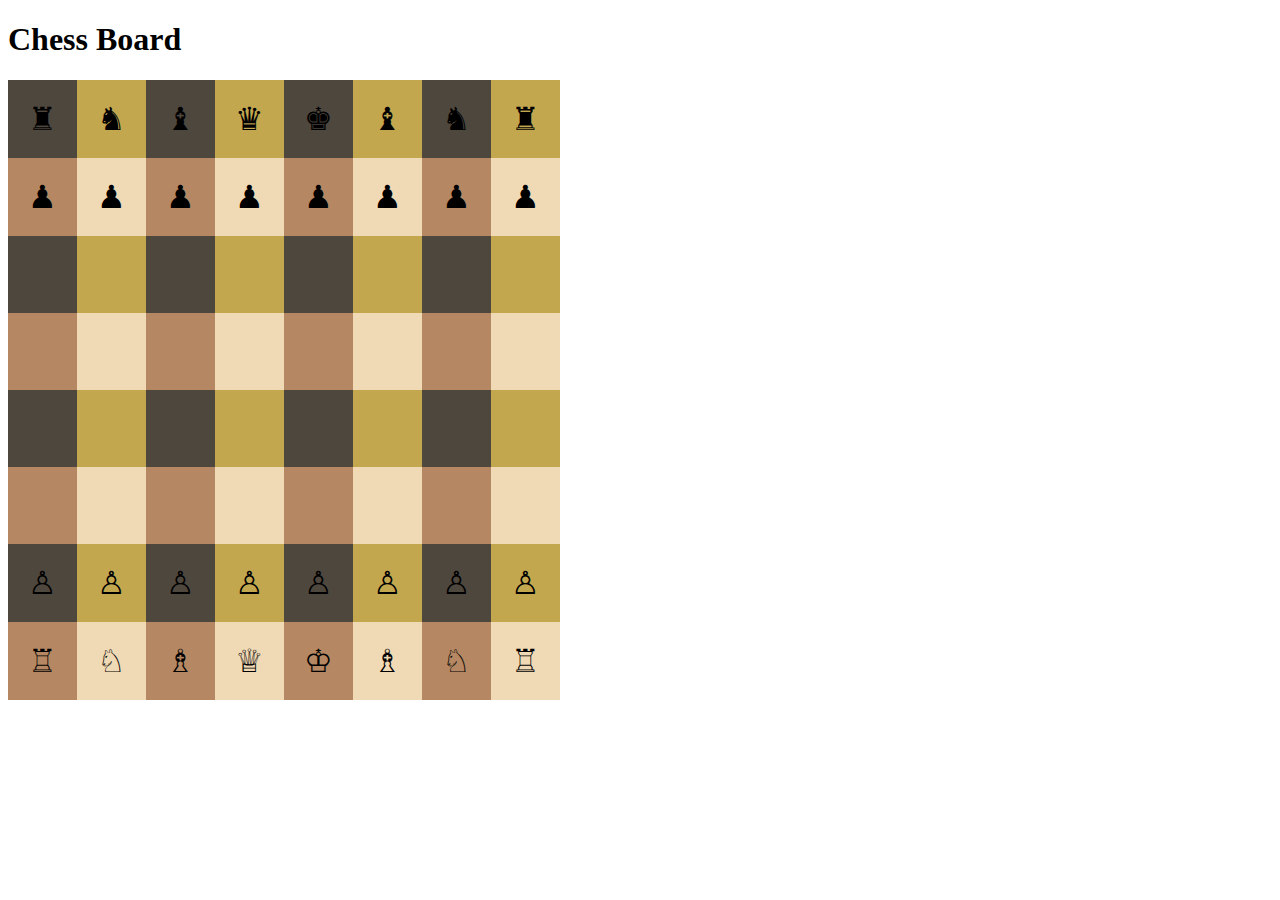
<file: chess.html>
<!DOCTYPE html>
<html lang="en">
<head>
    <meta charset="UTF-8">
    <meta name="viewport" content="width=device-width, initial-scale=1.0">
    <title>Chess Board</title>
</head>
<body>
    <h1>Chess Board</h1>
    
    <table boarder="1" cellpadding="20" cellspacing="0">
        <!-- Row 8 (Black back row) -->
        <tr>
            <td style="background-color: #4e473e; text-align: center; font-size: 32px;">♜</td>
            <td style="background-color: #c3a74f; text-align: center; font-size: 32px;">♞</td>
            <td style="background-color: #4e473e; text-align: center; font-size: 32px;">♝</td>
            <td style="background-color: #c3a74f; text-align: center; font-size: 32px;">♛</td>
            <td style="background-color: #4e473e; text-align: center; font-size: 32px;">♚</td>
            <td style="background-color: #c3a74f; text-align: center; font-size: 32px;">♝</td>
            <td style="background-color: #4e473e; text-align: center; font-size: 32px;">♞</td>
            <td style="background-color: #c3a74f; text-align: center; font-size: 32px;">♜</td>
        </tr>
        
        <!-- Row 7 (Black pawns) -->
        <tr>
            <td style="background-color: #b58863; text-align: center; font-size: 32px;">♟</td>
            <td style="background-color: #f0d9b5; text-align: center; font-size: 32px;">♟</td>
            <td style="background-color: #b58863; text-align: center; font-size: 32px;">♟</td>
            <td style="background-color: #f0d9b5; text-align: center; font-size: 32px;">♟</td>
            <td style="background-color: #b58863; text-align: center; font-size: 32px;">♟</td>
            <td style="background-color: #f0d9b5; text-align: center; font-size: 32px;">♟</td>
            <td style="background-color: #b58863; text-align: center; font-size: 32px;">♟</td>
            <td style="background-color: #f0d9b5; text-align: center; font-size: 32px;">♟</td>
        </tr>
        
        <!-- Row 6 -->
        <tr>
            <td style="background-color: #4e473e; text-align: center; font-size: 32px;">&nbsp;</td>
            <td style="background-color: #c3a74f; text-align: center; font-size: 32px;">&nbsp;</td>
            <td style="background-color: #4e473e; text-align: center; font-size: 32px;">&nbsp;</td>
            <td style="background-color: #c3a74f; text-align: center; font-size: 32px;">&nbsp;</td>
            <td style="background-color: #4e473e; text-align: center; font-size: 32px;">&nbsp;</td>
            <td style="background-color: #c3a74f; text-align: center; font-size: 32px;">&nbsp;</td>
            <td style="background-color: #4e473e; text-align: center; font-size: 32px;">&nbsp;</td>
            <td style="background-color: #c3a74f; text-align: center; font-size: 32px;">&nbsp;</td>
        </tr>
        

        
        <!-- Row 5 -->
        <tr>
            <td style="background-color: #b58863; text-align: center; font-size: 32px;">&nbsp;</td>
            <td style="background-color: #f0d9b5; text-align: center; font-size: 32px;">&nbsp;</td>
            <td style="background-color: #b58863; text-align: center; font-size: 32px;">&nbsp;</td>
            <td style="background-color: #f0d9b5; text-align: center; font-size: 32px;">&nbsp;</td>
            <td style="background-color: #b58863; text-align: center; font-size: 32px;">&nbsp;</td>
            <td style="background-color: #f0d9b5; text-align: center; font-size: 32px;">&nbsp;</td>
            <td style="background-color: #b58863; text-align: center; font-size: 32px;">&nbsp;</td>
            <td style="background-color: #f0d9b5; text-align: center; font-size: 32px;">&nbsp;</td>
        </tr>
        
        <!-- Row 4 -->
       <tr>
            <td style="background-color: #4e473e; text-align: center; font-size: 32px;">&nbsp;</td>
            <td style="background-color: #c3a74f; text-align: center; font-size: 32px;">&nbsp;</td>
            <td style="background-color: #4e473e; text-align: center; font-size: 32px;">&nbsp;</td>
            <td style="background-color: #c3a74f; text-align: center; font-size: 32px;">&nbsp;</td>
            <td style="background-color: #4e473e; text-align: center; font-size: 32px;">&nbsp;</td>
            <td style="background-color: #c3a74f; text-align: center; font-size: 32px;">&nbsp;</td>
            <td style="background-color: #4e473e; text-align: center; font-size: 32px;">&nbsp;</td>
            <td style="background-color: #c3a74f; text-align: center; font-size: 32px;">&nbsp;</td>
        </tr>
        
        <!-- Row 3 -->
        <tr>
            <td style="background-color: #b58863; text-align: center; font-size: 32px;">&nbsp;</td>
            <td style="background-color: #f0d9b5; text-align: center; font-size: 32px;">&nbsp;</td>
            <td style="background-color: #b58863; text-align: center; font-size: 32px;">&nbsp;</td>
            <td style="background-color: #f0d9b5; text-align: center; font-size: 32px;">&nbsp;</td>
            <td style="background-color: #b58863; text-align: center; font-size: 32px;">&nbsp;</td>
            <td style="background-color: #f0d9b5; text-align: center; font-size: 32px;">&nbsp;</td>
            <td style="background-color: #b58863; text-align: center; font-size: 32px;">&nbsp;</td>
            <td style="background-color: #f0d9b5; text-align: center; font-size: 32px;">&nbsp;</td>
        </tr>
        
        <!-- Row 2 (White pawns) -->
        <tr>
            <td style="background-color: #4e473e; text-align: center; font-size: 32px;">♙</td>
            <td style="background-color: #c3a74f; text-align: center; font-size: 32px;">♙</td>
            <td style="background-color: #4e473e; text-align: center; font-size: 32px;">♙</td>
            <td style="background-color: #c3a74f; text-align: center; font-size: 32px;">♙</td>
            <td style="background-color: #4e473e; text-align: center; font-size: 32px;">♙</td>
            <td style="background-color: #c3a74f; text-align: center; font-size: 32px;">♙</td>
            <td style="background-color: #4e473e; text-align: center; font-size: 32px;">♙</td>
            <td style="background-color: #c3a74f; text-align: center; font-size: 32px;">♙</td>
        </tr>
        
        <!-- Row 1 (White back row) -->
        <tr>
            <td style="background-color: #b58863; text-align: center; font-size: 32px;">♖</td>
            <td style="background-color: #f0d9b5; text-align: center; font-size: 32px;">♘</td>
            <td style="background-color: #b58863; text-align: center; font-size: 32px;">♗</td>
            <td style="background-color: #f0d9b5; text-align: center; font-size: 32px;">♕</td>
            <td style="background-color: #b58863; text-align: center; font-size: 32px;">♔</td>
            <td style="background-color: #f0d9b5; text-align: center; font-size: 32px;">♗</td>
            <td style="background-color: #b58863; text-align: center; font-size: 32px;">♘</td>
            <td style="background-color: #f0d9b5; text-align: center; font-size: 32px;">♖</td>
        </tr>
    </table>
    
  
</body>
</html>
</file>
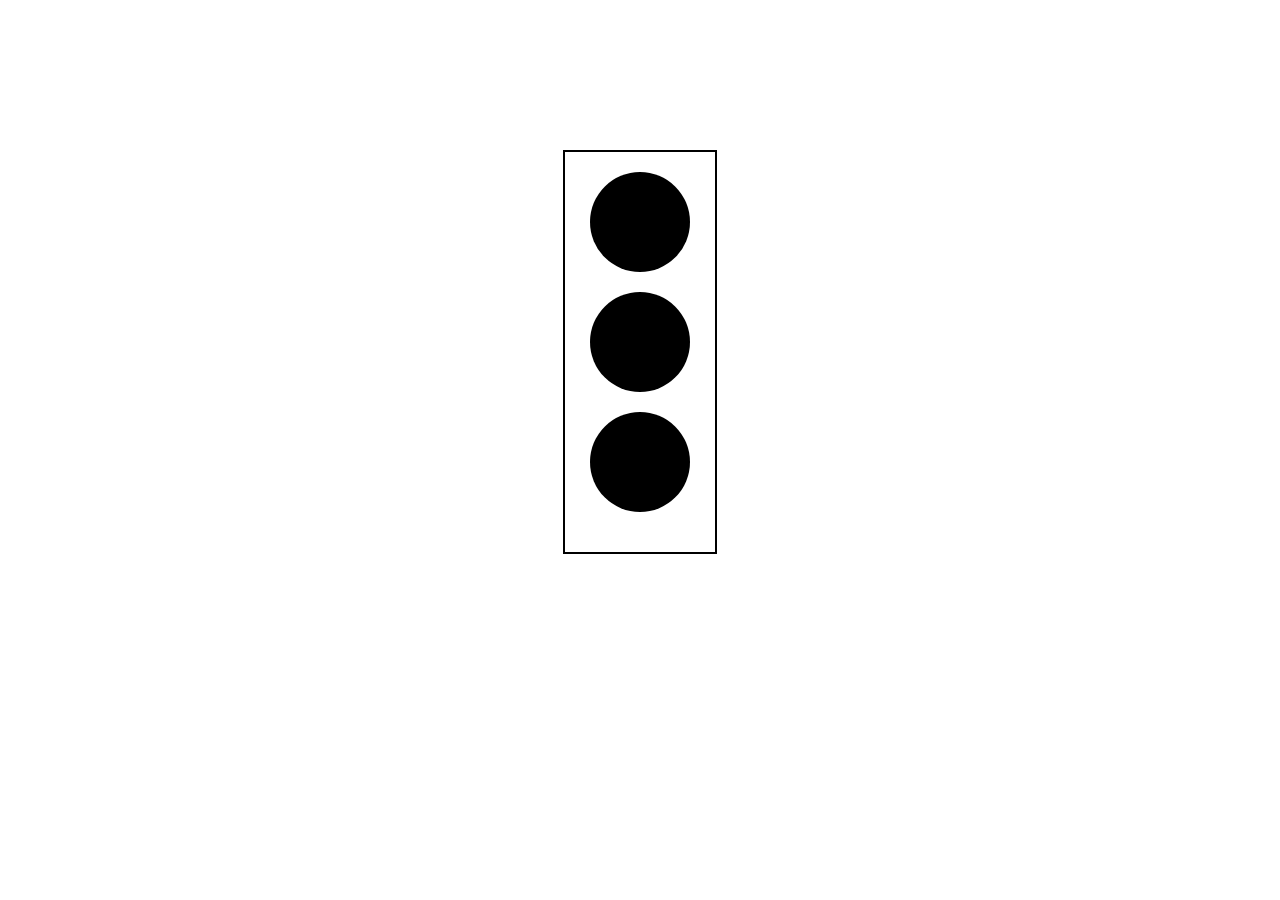
<file: flexbox.html>
<!DOCTYPE html>
<html lang="en">
<head>
    <meta charset="UTF-8">
    <meta name="viewport" content="width=device-width, initial-scale=1.0">
    <title>Document</title>
    <link rel="stylesheet" href="flexbot.css">
</head>
<body>
    <div class="box">
        <div class="firstboxs"></div>
        <div class="firstboxs"></div>
        <div class="firstboxs"></div>
    </div>
</body>   
</html>
</file>
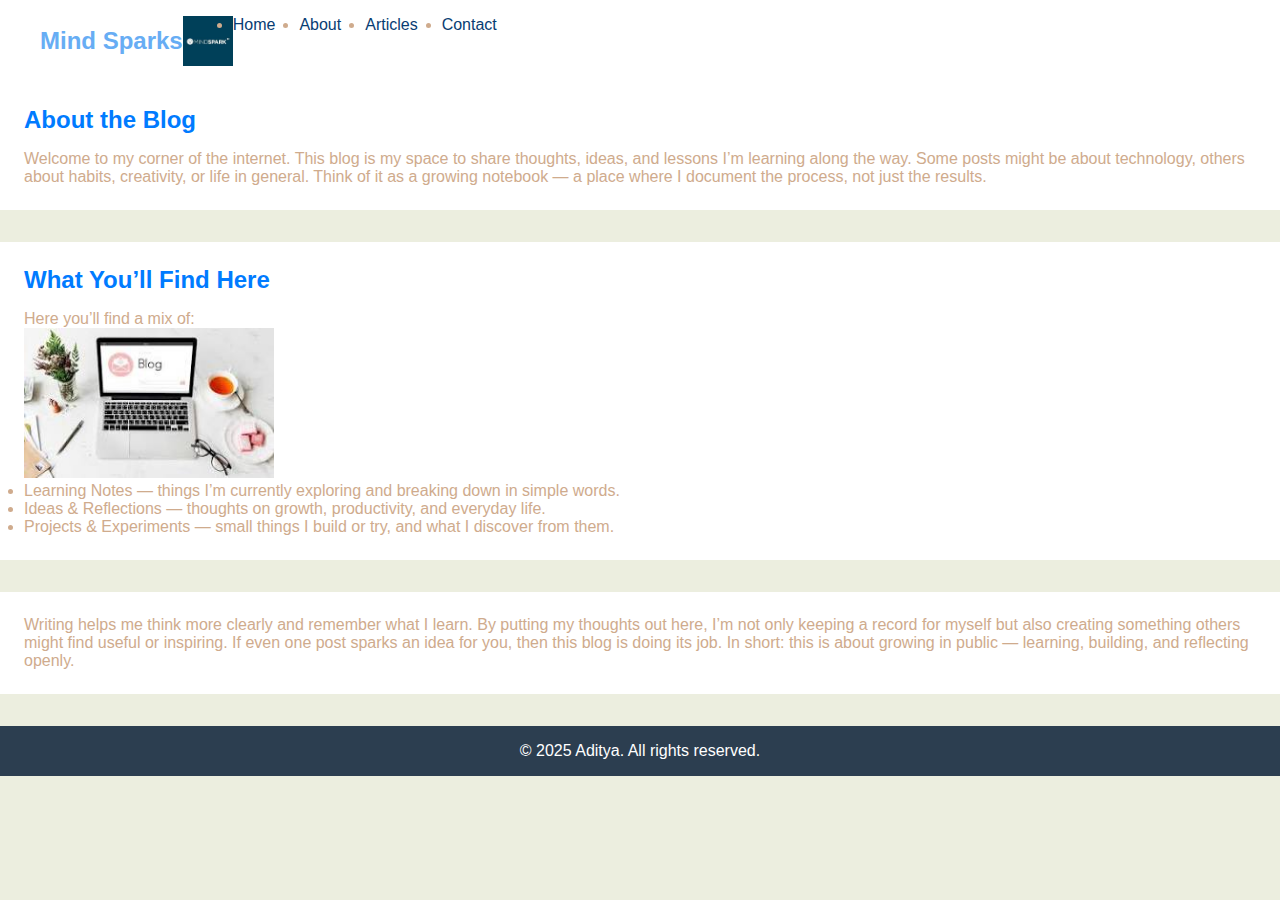
<file: property.html>
<!DOCTYPE html>
<html lang="en">
<head>
    <meta charset="UTF-8">
    <meta name="viewport" content="width=device-width, initial-scale=1.0">
    <title>Mind Sparks</title>
    <link rel="stylesheet" href="main.css">
</head>
<body>
    <header>
        <nav>
            <div class="logo">Mind Sparks <img src="[data-uri]" alt="" height="50px" width="50px"></div>
            <ul>
                <li><a href="">Home</a></li>
                <li><a href="">About</a></li>
                <li><a href="">Articles</a></li>
                <li><a href="">Contact</a></li>
            </ul>
           
        </nav>
    </header>
    
        <section>
            <h2>About the Blog</h2>
            <div>
                <p>Welcome to my corner of the internet. This blog is my space to share thoughts, ideas, and lessons I’m learning along the way. Some posts might be about technology, others about habits, creativity, or life in general. Think of it as a growing notebook — a place where I document the process, not just the results.</p>
            </div>
        </section>
        
        <section>
            <h2>
                What You’ll Find Here
            </h2>
            <div>
                <p>Here you’ll find a mix of:</p>
                <img height="150px" width="250px" src="[data-uri]" alt="">
                <ul>
                    <li>Learning Notes — things I’m currently exploring and breaking down in simple words.</li>
                    <li>Ideas & Reflections — thoughts on growth, productivity, and everyday life.</li>
                    <li>Projects & Experiments — small things I build or try, and what I discover from them.</li>
                </ul>
            </div>
        </section>

        <section>
            <p>Writing helps me think more clearly and remember what I learn. By putting my thoughts out here, I’m not only keeping a record for myself but also creating something others might find useful or inspiring. If even one post sparks an idea for you, then this blog is doing its job.

            In short: this is about growing in public — learning, building, and reflecting openly.</p>
        </section>

        <footer>
            <p>© 2025 Aditya. All rights reserved.</p>
            </div>
        </footer> 
</body>
</html>
</file>
<file: flexbot.css>
.box{
    height: 400px;
    width: 150px;
    margin: auto;
    margin-top: 150px;
    border: 2px solid black;
}
.firstboxs{
    width: 100px;
    height: 100px;
    border-radius: 50%;
    background-color: black;
    margin: auto;
    margin-top: 20px;
}
</file>
<file: main.css>
* {
    margin: 0;
    padding: 0;
}

body {
    font-family: Arial, sans-serif;
    color: #CFAB8D;
    background-color: #ECEEDF;
}
header {
    background: #ffffff;
}

nav {
    max-width: 1200px;
    margin: auto;
    padding: 1rem 2rem;
    display: flex;
}

.logo {
    display: flex;
    align-items: center;
    font-size: 1.5rem;
    font-weight: bold;
    color: #67adf4;
    border-radius: 20px;
}
.name {
    display: flex;
    align-items: center;
    font-size: 1.5rem;
    font-weight: bold;
    color: #67adf4;
    border-radius: 20px ;
}


nav ul {
    display: flex;
    gap: 1.5rem;
}
nav ul li a {
    text-decoration: none;
    color: #083d73;
    font-weight: 500;
}
nav ul li a:hover {
    color: #007bff;
}

main {
    max-width: 1200px;
    margin: 2rem;
}

section {
    background: #ffffff;
    padding: 1.5rem;
    margin-bottom: 2rem;
}
section h2 {
    margin-bottom: 1rem;
    color: #007bff;
}
footer {
    text-align: center;
    padding: 1rem;
    background: #2c3e50;
    color: #ffffff;
    margin-top: 2rem;
}
</file>
